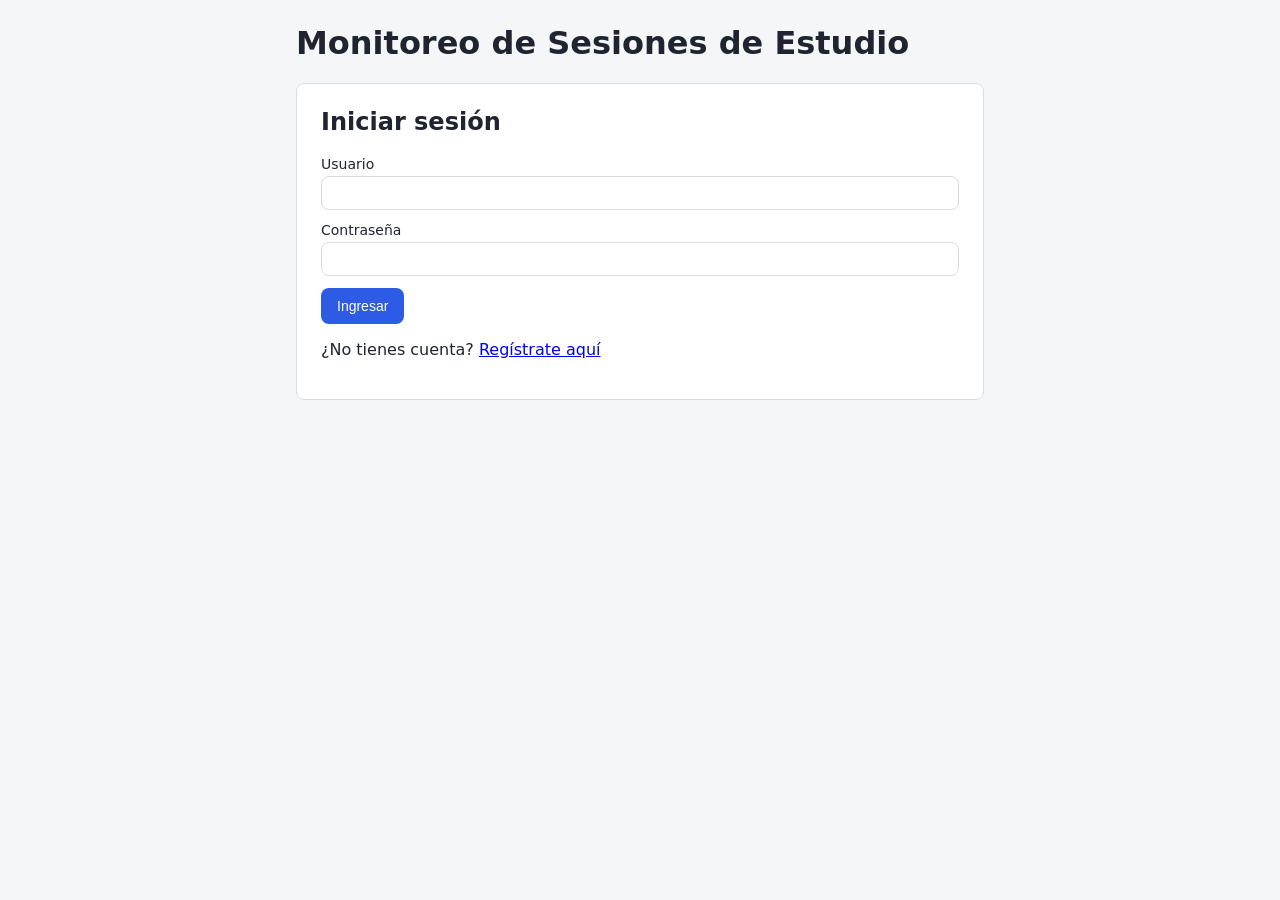
<file: frontend/index.html>
<!DOCTYPE html>
<html lang="es">
<head>
  <meta charset="UTF-8">
  <title>Monitoreo de Estudio - Ingresar</title>
  <link rel="stylesheet" href="css/styles.css">
</head>
<body>
  <div class="contenedor">
    <h1>Monitoreo de Sesiones de Estudio</h1>

    <div id="seccion-login" class="tarjeta">
      <h2>Iniciar sesión</h2>
      <form id="form-login">
        <label for="login-username">Usuario</label>
        <input type="text" id="login-username" required>

        <label for="login-password">Contraseña</label>
        <input type="password" id="login-password" required>

        <button type="submit">Ingresar</button>
        <div id="error-login" class="mensaje-error"></div>
      </form>
      <p>¿No tienes cuenta? <a href="#" id="mostrar-registro">Regístrate aquí</a></p>
    </div>

    <div id="seccion-registro" class="tarjeta oculto">
      <h2>Crear cuenta</h2>
      <form id="form-registro">
        <label for="reg-nombre">Nombre completo</label>
        <input type="text" id="reg-nombre" required>

        <label for="reg-username">Usuario</label>
        <input type="text" id="reg-username" required>

        <label for="reg-password">Contraseña</label>
        <input type="password" id="reg-password" minlength="6" required>

        <button type="submit">Crear cuenta</button>
        <div id="error-registro" class="mensaje-error"></div>
      </form>
      <p>¿Ya tienes cuenta? <a href="#" id="mostrar-login">Inicia sesión</a></p>
    </div>
  </div>

  <script src="js/api.js"></script>
  <script src="js/auth.js"></script>
</body>
</html>
</file>
<file: frontend/css/styles.css>
/* styles.css
   Estilos mínimos a propósito: el proyecto se hará "a mano" sin
   frameworks, así que se deja una base simple y fácil de extender. */

:root {
  --color-fondo: #f5f6f8;
  --color-texto: #1f2430;
  --color-primario: #2d5be3;
  --color-primario-hover: #2448b8;
  --color-borde: #d9dce1;
  --color-exito: #1f9d55;
  --color-alerta: #c0392b;
  --radio: 8px;
}

* { box-sizing: border-box; }

body {
  margin: 0;
  font-family: system-ui, -apple-system, Segoe UI, Roboto, sans-serif;
  background: var(--color-fondo);
  color: var(--color-texto);
}

.contenedor {
  max-width: 720px;
  margin: 0 auto;
  padding: 24px 16px;
}

.tarjeta {
  background: #fff;
  border: 1px solid var(--color-borde);
  border-radius: var(--radio);
  padding: 24px;
  margin-bottom: 16px;
}

h1, h2, h3 { margin-top: 0; }

label { display: block; margin: 12px 0 4px; font-size: 14px; }

input, select {
  width: 100%;
  padding: 8px 10px;
  border: 1px solid var(--color-borde);
  border-radius: var(--radio);
  font-size: 14px;
}

button {
  cursor: pointer;
  border: none;
  border-radius: var(--radio);
  padding: 10px 16px;
  font-size: 14px;
  background: var(--color-primario);
  color: #fff;
  margin-top: 12px;
}

button:hover { background: var(--color-primario-hover); }

button.secundario {
  background: transparent;
  color: var(--color-primario);
  border: 1px solid var(--color-primario);
}

button.peligro { background: var(--color-alerta); }

.mensaje-error {
  color: var(--color-alerta);
  font-size: 14px;
  margin-top: 8px;
}

.tabs {
  display: flex;
  gap: 8px;
  margin-bottom: 16px;
  border-bottom: 1px solid var(--color-borde);
}

.tab-boton {
  background: transparent;
  color: var(--color-texto);
  border: none;
  border-bottom: 2px solid transparent;
  border-radius: 0;
  padding: 10px 14px;
  margin: 0;
}

.tab-boton.activo {
  border-bottom-color: var(--color-primario);
  color: var(--color-primario);
  font-weight: 600;
}

.oculto { display: none; }

table { width: 100%; border-collapse: collapse; font-size: 14px; }
th, td { text-align: left; padding: 8px; border-bottom: 1px solid var(--color-borde); }

.etiqueta-rol {
  display: inline-block;
  font-size: 12px;
  padding: 2px 8px;
  border-radius: 12px;
  background: #e8ecf7;
  color: var(--color-primario);
}

.contador-estados {
  display: grid;
  grid-template-columns: repeat(2, 1fr);
  gap: 8px;
  margin: 16px 0;
}

.contador-item {
  background: var(--color-fondo);
  border-radius: var(--radio);
  padding: 10px;
  font-size: 14px;
}

.contador-item .numero { font-size: 22px; font-weight: 700; }

.topbar {
  display: flex;
  justify-content: space-between;
  align-items: center;
  margin-bottom: 16px;
}
</file>
